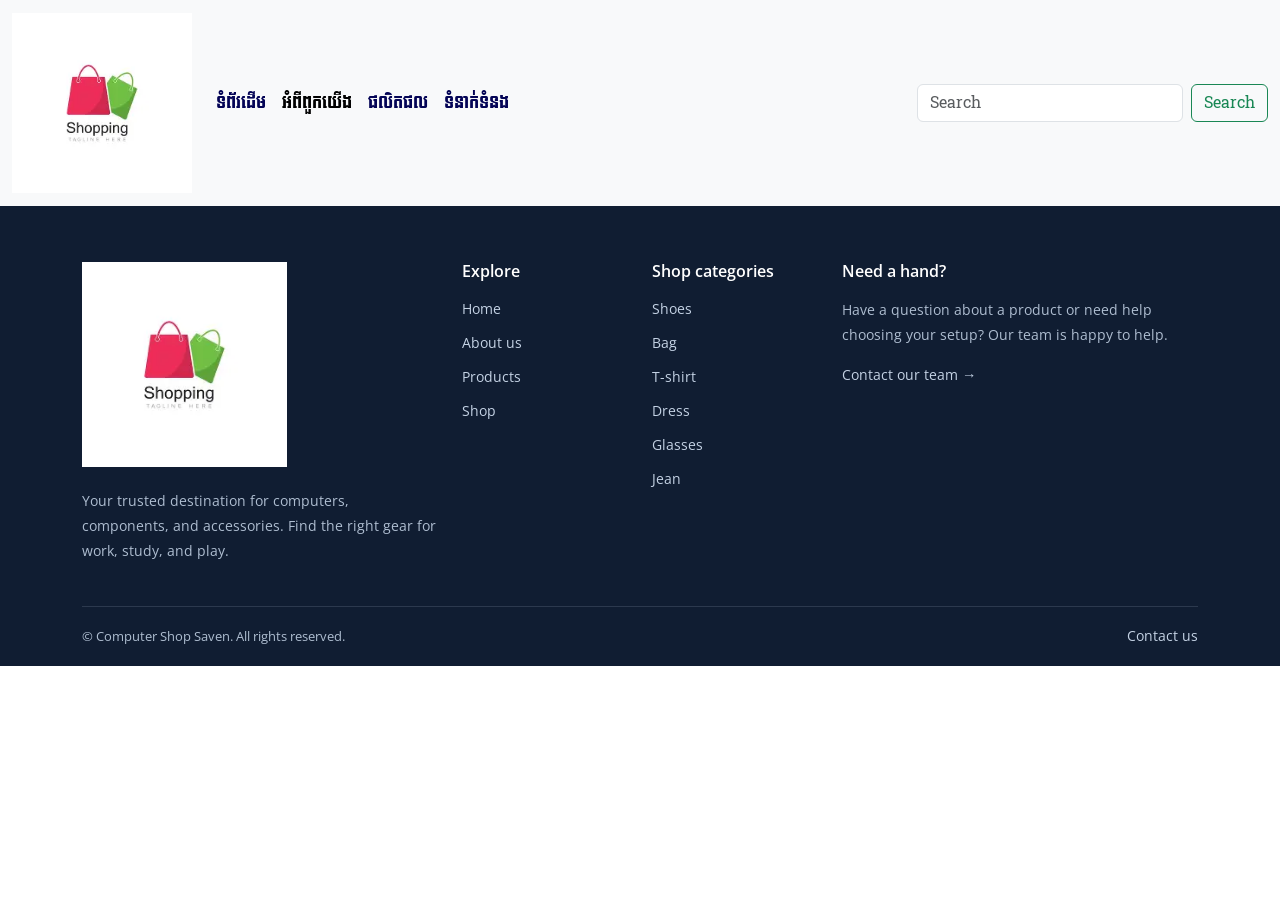
<file: about.html>
<!doctype html>
<html lang="en">
<head>
    <meta charset="utf-8">
    <meta name="viewport" content="width=device-width, initial-scale=1">
    <title>About Us | Computer Shop Saven</title>
    <link rel="stylesheet" href="assets/css/bootstrap.min.css">
    <link rel="stylesheet" href="assets/css/custom.css">
</head>
<body>
    <header>
        <nav class="navbar navbar-expand-lg bg-body-tertiary">
            <div class="container-fluid">
                <a class="navbar-brand" href="index.html">
                    <img src="assets/images/logos/logo.png" width="180" alt="Computer Shop Saven">
                </a>
                <button class="navbar-toggler" type="button" data-bs-toggle="collapse"
                    data-bs-target="#navbarSupportedContent" aria-controls="navbarSupportedContent"
                    aria-expanded="false" aria-label="Toggle navigation">
                    <span class="navbar-toggler-icon"></span>
                </button>
                <div class="collapse navbar-collapse" id="navbarSupportedContent">
                    <ul class="navbar-nav me-auto mb-2 mb-lg-0">
                        <li class="nav-item"><a class="nav-link" href="index.html">ទំព័រដើម</a></li>
                        <li class="nav-item"><a class="nav-link active" href="about.html" aria-current="page">អំពីពួកយើង</a></li>
                        <li class="nav-item"><a class="nav-link" href="product.html">ផលិតផល</a></li>
                        <li class="nav-item"><a class="nav-link" href="contact.html">ទំនាក់ទំនង</a></li>
                    </ul>
                    <form class="d-flex" role="search">
                        <input class="form-control me-2" type="search" placeholder="Search" aria-label="Search">
                        <button class="btn btn-outline-success" type="submit">Search</button>
                    </form>
                </div>
            </div>
        </nav>
    </header>

    <main></main>

    <footer class="site-footer">
        <div class="container">
            <div class="row gy-4">
                <div class="col-lg-4 col-md-6">
                    <a class="site-footer-brand" href="index.html" aria-label="Computer Shop Saven home">
                        <img src="assets/images/logos/logo.png" alt="Computer Shop Saven">
                    </a>
                    <p>Your trusted destination for computers, components, and accessories. Find the right gear for work, study, and play.</p>
                </div>
                <div class="col-6 col-lg-2 col-md-3">
                    <h2>Explore</h2>
                    <ul class="site-footer-links">
                        <li><a href="index.html">Home</a></li>
                        <li><a href="about.html">About us</a></li>
                        <li><a href="product.html">Products</a></li>
                        <li><a href="shoping.html">Shop</a></li>
                    </ul>
                </div>
                <div class="col-6 col-lg-2 col-md-3">
                    <h2>Shop categories</h2>
                    <ul class="site-footer-links">
                        <li><a href="shoping.html#shoes-tab">Shoes</a></li>
                        <li><a href="shoping.html#bag-tab">Bag</a></li>
                        <li><a href="shoping.html#tshirt-tab">T-shirt</a></li>
                        <li><a href="shoping.html#dress-tab">Dress</a></li>
                        <li><a href="shoping.html#glasses-tab">Glasses</a></li>
                        <li><a href="shoping.html#jean-tab">Jean</a></li>
                    </ul>
                </div>
                <div class="col-lg-4 col-md-6">
                    <h2>Need a hand?</h2>
                    <p>Have a question about a product or need help choosing your setup? Our team is happy to help.</p>
                    <a class="d-inline-block mt-3" href="contact.html">Contact our team <span aria-hidden="true">→</span></a>
                </div>
            </div>
            <div class="site-footer-bottom d-flex flex-column flex-sm-row justify-content-between gap-2">
                <p>© Computer Shop Saven. All rights reserved.</p>
                <a href="contact.html">Contact us</a>
            </div>
        </div>
    </footer>

    <script src="assets/js/bootstrap.bundle.min.js"></script>
</body>
</html>
</file>
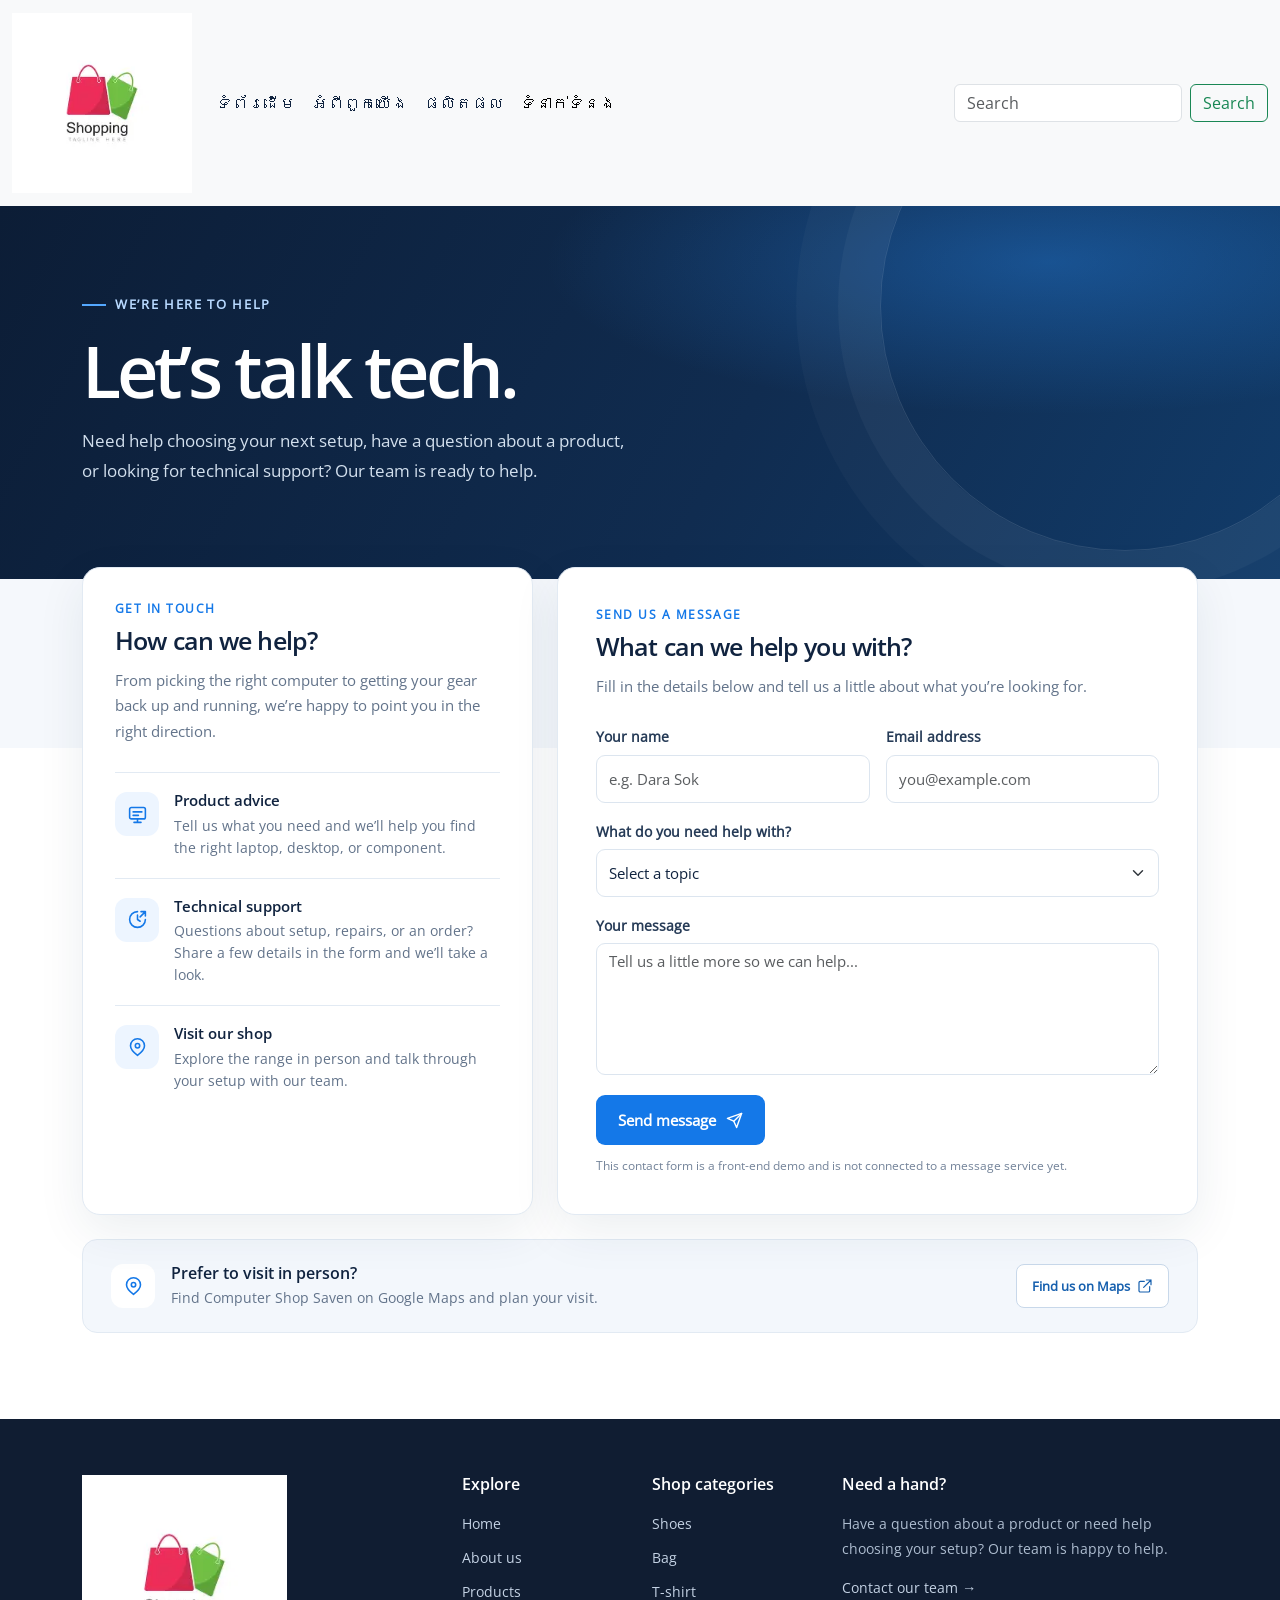
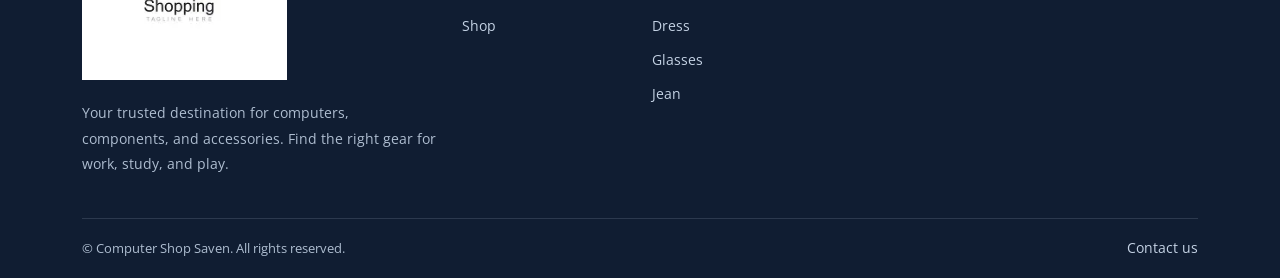
<file: contact.html>
<!doctype html>
<html lang="en">
<head>
    <meta charset="utf-8">
    <meta name="viewport" content="width=device-width, initial-scale=1">
    <meta name="description" content="Contact Computer Shop Saven for computer sales, product advice and technical support.">
    <title>Contact Us | Computer Shop Saven</title>
    <link rel="stylesheet" href="assets/css/bootstrap.min.css">
    <link rel="stylesheet" href="assets/css/custom.css">
    <style>
        :root {
            --contact-ink: #10233f;
            --contact-muted: #62738a;
            --contact-blue: #1478e8;
            --contact-pale: #f3f7fc;
            --contact-line: #e2eaf3;
        }

        body {
            color: var(--contact-ink);
            background: #fff;
            font-family: "OpenSanRegular", "Open Sans", sans-serif;
        }

        .contact-page h1,
        .contact-page h2,
        .contact-page h3,
        .contact-page h4,
        .contact-page .nav-link {
            color: var(--contact-ink);
            font-family: "OpenSanBold", "Open Sans", sans-serif;
        }

        .contact-page .nav-link:hover,
        .contact-page h1:hover,
        .contact-page h2:hover,
        .contact-page h3:hover,
        .contact-page h4:hover {
            color: var(--contact-blue);
            scale: 1;
        }

        .contact-hero {
            position: relative;
            overflow: hidden;
            padding: 82px 0 92px;
            color: #fff;
            background:
                radial-gradient(ellipse at 82% 15%, rgba(41, 146, 255, .34), transparent 34%),
                linear-gradient(118deg, #0c1d36 0%, #102c50 58%, #113b69 100%);
        }

        .contact-hero::after {
            position: absolute;
            top: -145px;
            right: -90px;
            width: 490px;
            height: 490px;
            border: 1px solid rgba(255, 255, 255, .12);
            border-radius: 50%;
            box-shadow: 0 0 0 42px rgba(255, 255, 255, .035), 0 0 0 84px rgba(255, 255, 255, .025);
            content: "";
            pointer-events: none;
        }

        .contact-hero .container {
            position: relative;
            z-index: 1;
        }

        .contact-hero .eyebrow {
            display: inline-flex;
            align-items: center;
            gap: 9px;
            margin-bottom: 18px;
            color: #b8d9ff;
            font-size: .8rem;
            font-weight: 700;
            letter-spacing: .13em;
            text-transform: uppercase;
        }

        .contact-hero .eyebrow::before {
            width: 24px;
            height: 2px;
            background: #54a8ff;
            content: "";
        }

        .contact-hero h1 {
            max-width: 700px;
            margin: 0 0 18px;
            color: #fff;
            font-size: clamp(2.55rem, 6vw, 4.5rem);
            font-weight: 800;
            letter-spacing: -.055em;
            line-height: 1.05;
        }

        .contact-hero p {
            max-width: 560px;
            margin: 0;
            color: #d2dfed;
            font-size: 1.05rem;
            line-height: 1.8;
        }

        .contact-main {
            padding: 0 0 86px;
            background: linear-gradient(#f5f8fc 0, #f5f8fc 205px, #fff 205px, #fff 100%);
        }

        .contact-layout {
            position: relative;
            z-index: 2;
            margin-top: -36px;
        }

        .contact-panel,
        .message-panel {
            height: 100%;
            border: 1px solid var(--contact-line);
            border-radius: 18px;
            background: #fff;
            box-shadow: 0 16px 48px rgba(19, 48, 82, .08);
        }

        .contact-panel {
            padding: 32px;
        }

        .message-panel {
            padding: 38px;
        }

        .section-kicker {
            margin-bottom: 8px;
            color: var(--contact-blue);
            font-size: .76rem;
            font-weight: 700;
            letter-spacing: .12em;
            text-transform: uppercase;
        }

        .contact-panel h2,
        .message-panel h2 {
            margin: 0 0 12px;
            font-size: 1.55rem;
            font-weight: 750;
            letter-spacing: -.035em;
        }

        .panel-intro {
            margin-bottom: 28px;
            color: var(--contact-muted);
            font-size: .94rem;
            line-height: 1.7;
        }

        .contact-option {
            display: flex;
            gap: 15px;
            padding: 19px 0;
            border-top: 1px solid var(--contact-line);
        }

        .contact-option-icon {
            display: grid;
            flex: 0 0 44px;
            width: 44px;
            height: 44px;
            place-items: center;
            border-radius: 12px;
            color: var(--contact-blue);
            background: #edf5ff;
        }

        .contact-option-icon svg {
            width: 21px;
            height: 21px;
        }

        .contact-option h3 {
            margin: 0 0 4px;
            font-size: .96rem;
            font-weight: 700;
        }

        .contact-option p {
            margin: 0;
            color: var(--contact-muted);
            font-size: .86rem;
            line-height: 1.6;
        }

        .contact-option a {
            display: inline-flex;
            align-items: center;
            gap: 5px;
            margin-top: 7px;
            color: var(--contact-blue);
            font-size: .86rem;
            font-weight: 700;
            text-decoration: none;
        }

        .contact-option a:hover {
            color: #075bb7;
            text-decoration: underline;
        }

        .message-panel .panel-intro {
            margin-bottom: 25px;
        }

        .contact-form label {
            margin-bottom: 7px;
            color: #263b57;
            font-size: .85rem;
            font-weight: 700;
        }

        .contact-form .form-control,
        .contact-form .form-select {
            min-height: 48px;
            border-color: #dce5ef;
            border-radius: 9px;
            color: var(--contact-ink);
            font-family: inherit;
            font-size: .92rem;
            box-shadow: none;
        }

        .contact-form textarea.form-control {
            min-height: 132px;
            resize: vertical;
        }

        .contact-form .form-control:focus,
        .contact-form .form-select:focus {
            border-color: #6eaff5;
            box-shadow: 0 0 0 3px rgba(20, 120, 232, .12);
        }

        .contact-submit {
            display: inline-flex;
            align-items: center;
            justify-content: center;
            gap: 10px;
            min-height: 50px;
            padding: 0 22px;
            border: 0;
            border-radius: 9px;
            color: #fff;
            background: var(--contact-blue);
            font-family: inherit;
            font-size: .92rem;
            font-weight: 700;
            transition: background .2s ease, transform .2s ease;
        }

        .contact-submit:hover {
            transform: translateY(-1px);
            background: #0867cf;
        }

        .contact-submit svg {
            width: 17px;
            height: 17px;
        }

        .form-note {
            margin: 12px 0 0;
            color: #74849a;
            font-size: .76rem;
            line-height: 1.55;
        }

        .form-feedback {
            margin-top: 16px;
            padding: 12px 14px;
            border-radius: 8px;
            color: #24496f;
            background: #eef6ff;
            font-size: .86rem;
        }

        .map-banner {
            display: flex;
            align-items: center;
            justify-content: space-between;
            gap: 20px;
            margin-top: 24px;
            padding: 24px 28px;
            border: 1px solid var(--contact-line);
            border-radius: 15px;
            background: var(--contact-pale);
        }

        .map-banner-copy {
            display: flex;
            align-items: center;
            gap: 16px;
        }

        .map-banner .contact-option-icon {
            background: #fff;
        }

        .map-banner h2 {
            margin: 0 0 4px;
            font-size: 1rem;
            font-weight: 700;
        }

        .map-banner p {
            margin: 0;
            color: var(--contact-muted);
            font-size: .86rem;
        }

        .map-link {
            display: inline-flex;
            flex: 0 0 auto;
            align-items: center;
            gap: 7px;
            padding: 11px 15px;
            border: 1px solid #c8d8ea;
            border-radius: 8px;
            color: #155fae;
            background: #fff;
            font-size: .84rem;
            font-weight: 700;
            text-decoration: none;
            transition: border-color .2s ease, background .2s ease;
        }

        .map-link:hover {
            border-color: #91b9e4;
            background: #fafdff;
        }

        .map-link svg {
            width: 16px;
            height: 16px;
        }

        .contact-page .site-footer h2,
        .contact-page .site-footer h3 {
            color: #fff;
        }

        .contact-page .site-footer p {
            color: #aebdd0;
        }

        .contact-page .site-footer a {
            color: #c4d2e4;
        }

        .contact-page .site-footer a:hover {
            color: #69b5ff;
        }

        @media (max-width: 767.98px) {
            .contact-hero {
                padding: 65px 0 75px;
            }

            .contact-panel,
            .message-panel {
                padding: 26px;
            }

            .contact-layout {
                row-gap: 18px;
            }

            .map-banner {
                align-items: flex-start;
                flex-direction: column;
                padding: 22px;
            }

            .map-link {
                margin-left: 60px;
            }
        }

        @media (prefers-reduced-motion: reduce) {
            *,
            *::before,
            *::after {
                scroll-behavior: auto !important;
                transition-duration: .01ms !important;
            }
        }
    </style>
</head>
<body>
    <div class="contact-page">
        <header>
            <nav class="navbar navbar-expand-lg bg-body-tertiary">
                <div class="container-fluid">
                    <a class="navbar-brand" href="index.html">
                        <img src="assets/images/logos/logo.png" width="180">
                    </a>
                    <button class="navbar-toggler" type="button" data-bs-toggle="collapse"
                        data-bs-target="#navbarSupportedContent" aria-controls="navbarSupportedContent"
                        aria-expanded="false" aria-label="Toggle navigation">
                        <span class="navbar-toggler-icon"></span>
                    </button>
                    <div class="collapse navbar-collapse" id="navbarSupportedContent">
                        <ul class="navbar-nav me-auto mb-2 mb-lg-0">
                            <li class="nav-item">
                                <a class="nav-link" aria-current="page" href="index.html">ទំព័រដើម</a>
                            </li>
                            <li class="nav-item">
                                <a class="nav-link" href="about.html">អំពីពួកយើង</a>
                            </li>
                            <li class="nav-item">
                                <a class="nav-link" href="product.html">ផលិតផល</a>
                            </li>
                            <li class="nav-item">
                                <a class="nav-link active" href="contact.html" aria-current="page">ទំនាក់ទំនង</a>
                            </li>
                        </ul>
                        <form class="d-flex" role="search">
                            <input class="form-control me-2" type="search" placeholder="Search" aria-label="Search">
                            <button class="btn btn-outline-success" type="submit">Search</button>
                        </form>
                    </div>
                </div>
            </nav>
        </header>

        <main>
            <section class="contact-hero" aria-labelledby="contact-heading">
                <div class="container">
                    <div class="eyebrow">We’re here to help</div>
                    <h1 id="contact-heading">Let’s talk tech.</h1>
                    <p>Need help choosing your next setup, have a question about a product, or looking for technical support? Our team is ready to help.</p>
                </div>
            </section>

            <section class="contact-main" aria-label="Contact Computer Shop Saven">
                <div class="container">
                    <div class="row g-4 contact-layout">
                        <div class="col-lg-5">
                            <aside class="contact-panel" aria-labelledby="contact-options-heading">
                                <div class="section-kicker">Get in touch</div>
                                <h2 id="contact-options-heading">How can we help?</h2>
                                <p class="panel-intro">From picking the right computer to getting your gear back up and running, we’re happy to point you in the right direction.</p>

                                <div class="contact-option">
                                    <span class="contact-option-icon" aria-hidden="true">
                                        <svg viewBox="0 0 24 24" fill="none" stroke="currentColor" stroke-width="1.8" stroke-linecap="round" stroke-linejoin="round"><rect x="3" y="4" width="18" height="13" rx="2"/><path d="M8 21h8M12 17v4M7 9h10M7 13h6"/></svg>
                                    </span>
                                    <div>
                                        <h3>Product advice</h3>
                                        <p>Tell us what you need and we’ll help you find the right laptop, desktop, or component.</p>
                                    </div>
                                </div>

                                <div class="contact-option">
                                    <span class="contact-option-icon" aria-hidden="true">
                                        <svg viewBox="0 0 24 24" fill="none" stroke="currentColor" stroke-width="1.8" stroke-linecap="round" stroke-linejoin="round"><path d="M12 3a9 9 0 1 0 9 9"/><path d="M12 7v5l3 2M16 3h5v5M21 3l-6 6"/></svg>
                                    </span>
                                    <div>
                                        <h3>Technical support</h3>
                                        <p>Questions about setup, repairs, or an order? Share a few details in the form and we’ll take a look.</p>
                                    </div>
                                </div>

                                <div class="contact-option">
                                    <span class="contact-option-icon" aria-hidden="true">
                                        <svg viewBox="0 0 24 24" fill="none" stroke="currentColor" stroke-width="1.8" stroke-linecap="round" stroke-linejoin="round"><path d="M20 10c0 5-8 11-8 11S4 15 4 10a8 8 0 1 1 16 0Z"/><circle cx="12" cy="10" r="2.5"/></svg>
                                    </span>
                                    <div>
                                        <h3>Visit our shop</h3>
                                        <p>Explore the range in person and talk through your setup with our team.</p>
                                    </div>
                                </div>
                            </aside>
                        </div>

                        <div class="col-lg-7">
                            <section class="message-panel" aria-labelledby="message-heading">
                                <div class="section-kicker">Send us a message</div>
                                <h2 id="message-heading">What can we help you with?</h2>
                                <p class="panel-intro">Fill in the details below and tell us a little about what you’re looking for.</p>

                                <form class="contact-form" id="contactForm">
                                    <div class="row g-3">
                                        <div class="col-sm-6">
                                            <label for="fullName" class="form-label">Your name</label>
                                            <input type="text" class="form-control" id="fullName" name="name" autocomplete="name" placeholder="e.g. Dara Sok" required>
                                        </div>
                                        <div class="col-sm-6">
                                            <label for="email" class="form-label">Email address</label>
                                            <input type="email" class="form-control" id="email" name="email" autocomplete="email" placeholder="you@example.com" required>
                                        </div>
                                        <div class="col-12">
                                            <label for="topic" class="form-label">What do you need help with?</label>
                                            <select class="form-select" id="topic" name="topic" required>
                                                <option value="" selected disabled>Select a topic</option>
                                                <option>Product recommendation</option>
                                                <option>Product or order question</option>
                                                <option>Technical support or repair</option>
                                                <option>Something else</option>
                                            </select>
                                        </div>
                                        <div class="col-12">
                                            <label for="message" class="form-label">Your message</label>
                                            <textarea class="form-control" id="message" name="message" placeholder="Tell us a little more so we can help..." required></textarea>
                                        </div>
                                        <div class="col-12 pt-1">
                                            <button class="contact-submit" type="submit">
                                                Send message
                                                <svg viewBox="0 0 24 24" fill="none" stroke="currentColor" stroke-width="2" stroke-linecap="round" stroke-linejoin="round" aria-hidden="true"><path d="M22 2 11 13"/><path d="m22 2-7 20-4-9-9-4Z"/></svg>
                                            </button>
                                            <p class="form-note">This contact form is a front-end demo and is not connected to a message service yet.</p>
                                        </div>
                                    </div>
                                    <div class="form-feedback" id="formFeedback" role="status" aria-live="polite" hidden></div>
                                </form>
                            </section>
                        </div>
                    </div>

                    <div class="map-banner">
                        <div class="map-banner-copy">
                            <span class="contact-option-icon" aria-hidden="true">
                                <svg viewBox="0 0 24 24" fill="none" stroke="currentColor" stroke-width="1.8" stroke-linecap="round" stroke-linejoin="round"><path d="M20 10c0 5-8 11-8 11S4 15 4 10a8 8 0 1 1 16 0Z"/><circle cx="12" cy="10" r="2.5"/></svg>
                            </span>
                            <div>
                                <h2>Prefer to visit in person?</h2>
                                <p>Find Computer Shop Saven on Google Maps and plan your visit.</p>
                            </div>
                        </div>
                        <a class="map-link" href="https://www.google.com/maps/search/?api=1&amp;query=Computer+Shop+Saven" target="_blank" rel="noopener noreferrer">
                            Find us on Maps
                            <svg viewBox="0 0 24 24" fill="none" stroke="currentColor" stroke-width="1.8" stroke-linecap="round" stroke-linejoin="round" aria-hidden="true"><path d="M14 3h7v7M10 14 21 3"/><path d="M19 13v6a2 2 0 0 1-2 2H5a2 2 0 0 1-2-2V7a2 2 0 0 1 2-2h6"/></svg>
                        </a>
                    </div>
                </div>
            </section>
        </main>

        <footer class="site-footer">
            <div class="container">
                <div class="row gy-4">
                    <div class="col-lg-4 col-md-6">
                        <a class="site-footer-brand" href="index.html" aria-label="Computer Shop Saven home">
                            <img src="assets/images/logos/logo.png" alt="Computer Shop Saven">
                        </a>
                        <p>Your trusted destination for computers, components, and accessories. Find the right gear for work, study, and play.</p>
                    </div>
                    <div class="col-6 col-lg-2 col-md-3">
                        <h2>Explore</h2>
                        <ul class="site-footer-links">
                            <li><a href="index.html">Home</a></li>
                            <li><a href="about.html">About us</a></li>
                            <li><a href="product.html">Products</a></li>
                            <li><a href="shoping.html">Shop</a></li>
                        </ul>
                    </div>
                    <div class="col-6 col-lg-2 col-md-3">
                        <h2>Shop categories</h2>
                        <ul class="site-footer-links">
                            <li><a href="shoping.html#shoes-tab">Shoes</a></li>
                            <li><a href="shoping.html#bag-tab">Bag</a></li>
                            <li><a href="shoping.html#tshirt-tab">T-shirt</a></li>
                            <li><a href="shoping.html#dress-tab">Dress</a></li>
                            <li><a href="shoping.html#glasses-tab">Glasses</a></li>
                            <li><a href="shoping.html#jean-tab">Jean</a></li>
                        </ul>
                    </div>
                    <div class="col-lg-4 col-md-6">
                        <h2>Need a hand?</h2>
                        <p>Have a question about a product or need help choosing your setup? Our team is happy to help.</p>
                        <a class="d-inline-block mt-3" href="contact.html">Contact our team <span aria-hidden="true">→</span></a>
                    </div>
                </div>
                <div class="site-footer-bottom d-flex flex-column flex-sm-row justify-content-between gap-2">
                    <p>© Computer Shop Saven. All rights reserved.</p>
                    <a href="contact.html">Contact us</a>
                </div>
            </div>
        </footer>
    </div>

    <script src="assets/js/bootstrap.bundle.min.js"></script>
    <script>
        document.getElementById("contactForm").addEventListener("submit", function (event) {
            event.preventDefault();
            const feedback = document.getElementById("formFeedback");
            feedback.textContent = "Thanks for reaching out. This demo form is not connected to a message service, so your message has not been sent.";
            feedback.hidden = false;
        });
    </script>
</body>
</html>
</file>
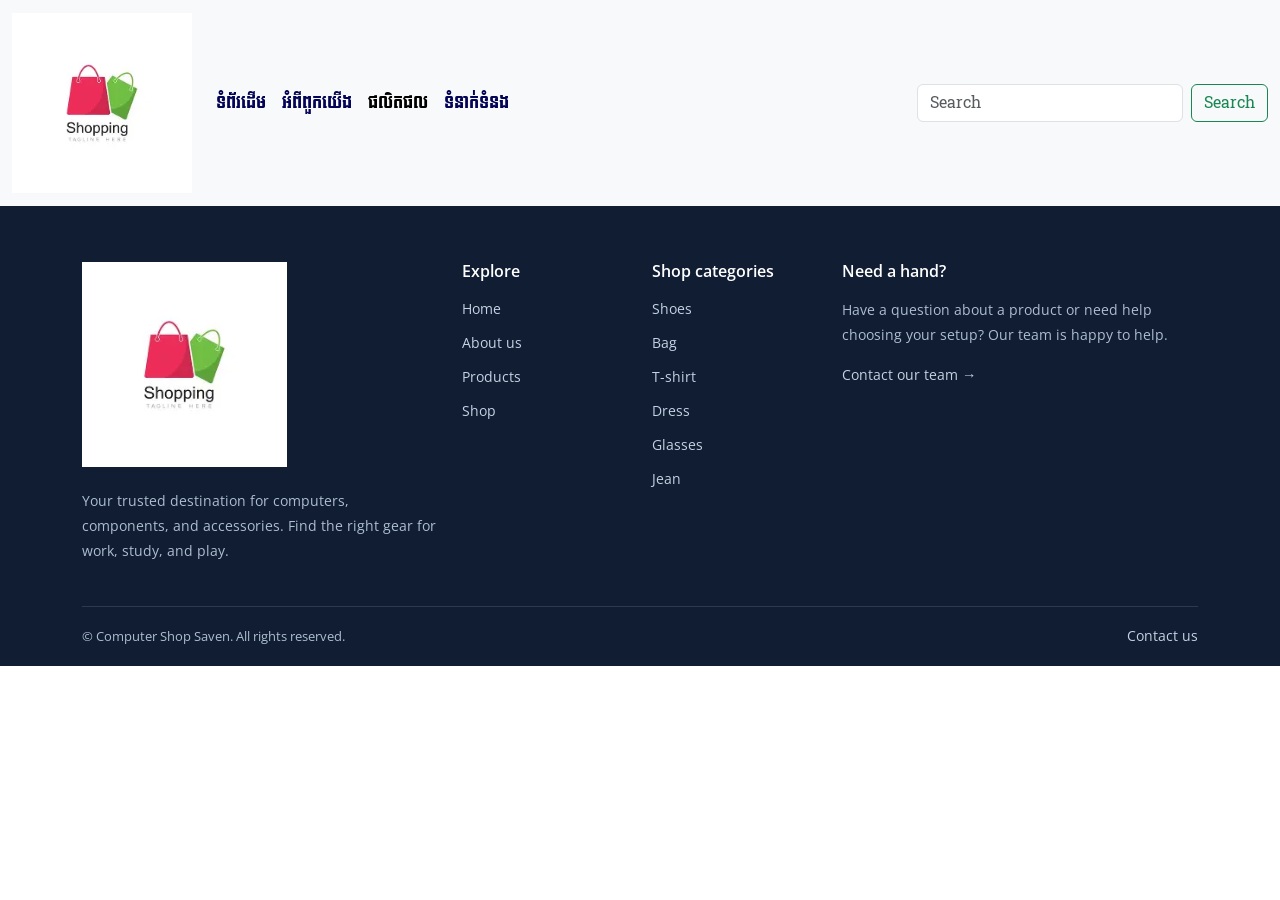
<file: product.html>
<!doctype html>
<html lang="en">
<head>
    <meta charset="utf-8">
    <meta name="viewport" content="width=device-width, initial-scale=1">
    <title>Products | Computer Shop Saven</title>
    <link rel="stylesheet" href="assets/css/bootstrap.min.css">
    <link rel="stylesheet" href="assets/css/custom.css">
</head>
<body>
    <header>
        <nav class="navbar navbar-expand-lg bg-body-tertiary">
            <div class="container-fluid">
                <a class="navbar-brand" href="index.html">
                    <img src="assets/images/logos/logo.png" width="180" alt="Computer Shop Saven">
                </a>
                <button class="navbar-toggler" type="button" data-bs-toggle="collapse"
                    data-bs-target="#navbarSupportedContent" aria-controls="navbarSupportedContent"
                    aria-expanded="false" aria-label="Toggle navigation">
                    <span class="navbar-toggler-icon"></span>
                </button>
                <div class="collapse navbar-collapse" id="navbarSupportedContent">
                    <ul class="navbar-nav me-auto mb-2 mb-lg-0">
                        <li class="nav-item"><a class="nav-link" href="index.html">ទំព័រដើម</a></li>
                        <li class="nav-item"><a class="nav-link" href="about.html">អំពីពួកយើង</a></li>
                        <li class="nav-item"><a class="nav-link active" href="product.html" aria-current="page">ផលិតផល</a></li>
                        <li class="nav-item"><a class="nav-link" href="contact.html">ទំនាក់ទំនង</a></li>
                    </ul>
                    <form class="d-flex" role="search">
                        <input class="form-control me-2" type="search" placeholder="Search" aria-label="Search">
                        <button class="btn btn-outline-success" type="submit">Search</button>
                    </form>
                </div>
            </div>
        </nav>
    </header>

    <main></main>

    <footer class="site-footer">
        <div class="container">
            <div class="row gy-4">
                <div class="col-lg-4 col-md-6">
                    <a class="site-footer-brand" href="index.html" aria-label="Computer Shop Saven home">
                        <img src="assets/images/logos/logo.png" alt="Computer Shop Saven">
                    </a>
                    <p>Your trusted destination for computers, components, and accessories. Find the right gear for work, study, and play.</p>
                </div>
                <div class="col-6 col-lg-2 col-md-3">
                    <h2>Explore</h2>
                    <ul class="site-footer-links">
                        <li><a href="index.html">Home</a></li>
                        <li><a href="about.html">About us</a></li>
                        <li><a href="product.html">Products</a></li>
                        <li><a href="shoping.html">Shop</a></li>
                    </ul>
                </div>
                <div class="col-6 col-lg-2 col-md-3">
                    <h2>Shop categories</h2>
                    <ul class="site-footer-links">
                        <li><a href="shoping.html#shoes-tab">Shoes</a></li>
                        <li><a href="shoping.html#bag-tab">Bag</a></li>
                        <li><a href="shoping.html#tshirt-tab">T-shirt</a></li>
                        <li><a href="shoping.html#dress-tab">Dress</a></li>
                        <li><a href="shoping.html#glasses-tab">Glasses</a></li>
                        <li><a href="shoping.html#jean-tab">Jean</a></li>
                    </ul>
                </div>
                <div class="col-lg-4 col-md-6">
                    <h2>Need a hand?</h2>
                    <p>Have a question about a product or need help choosing your setup? Our team is happy to help.</p>
                    <a class="d-inline-block mt-3" href="contact.html">Contact our team <span aria-hidden="true">→</span></a>
                </div>
            </div>
            <div class="site-footer-bottom d-flex flex-column flex-sm-row justify-content-between gap-2">
                <p>© Computer Shop Saven. All rights reserved.</p>
                <a href="contact.html">Contact us</a>
            </div>
        </div>
    </footer>

    <script src="assets/js/bootstrap.bundle.min.js"></script>
</body>
</html>
</file>
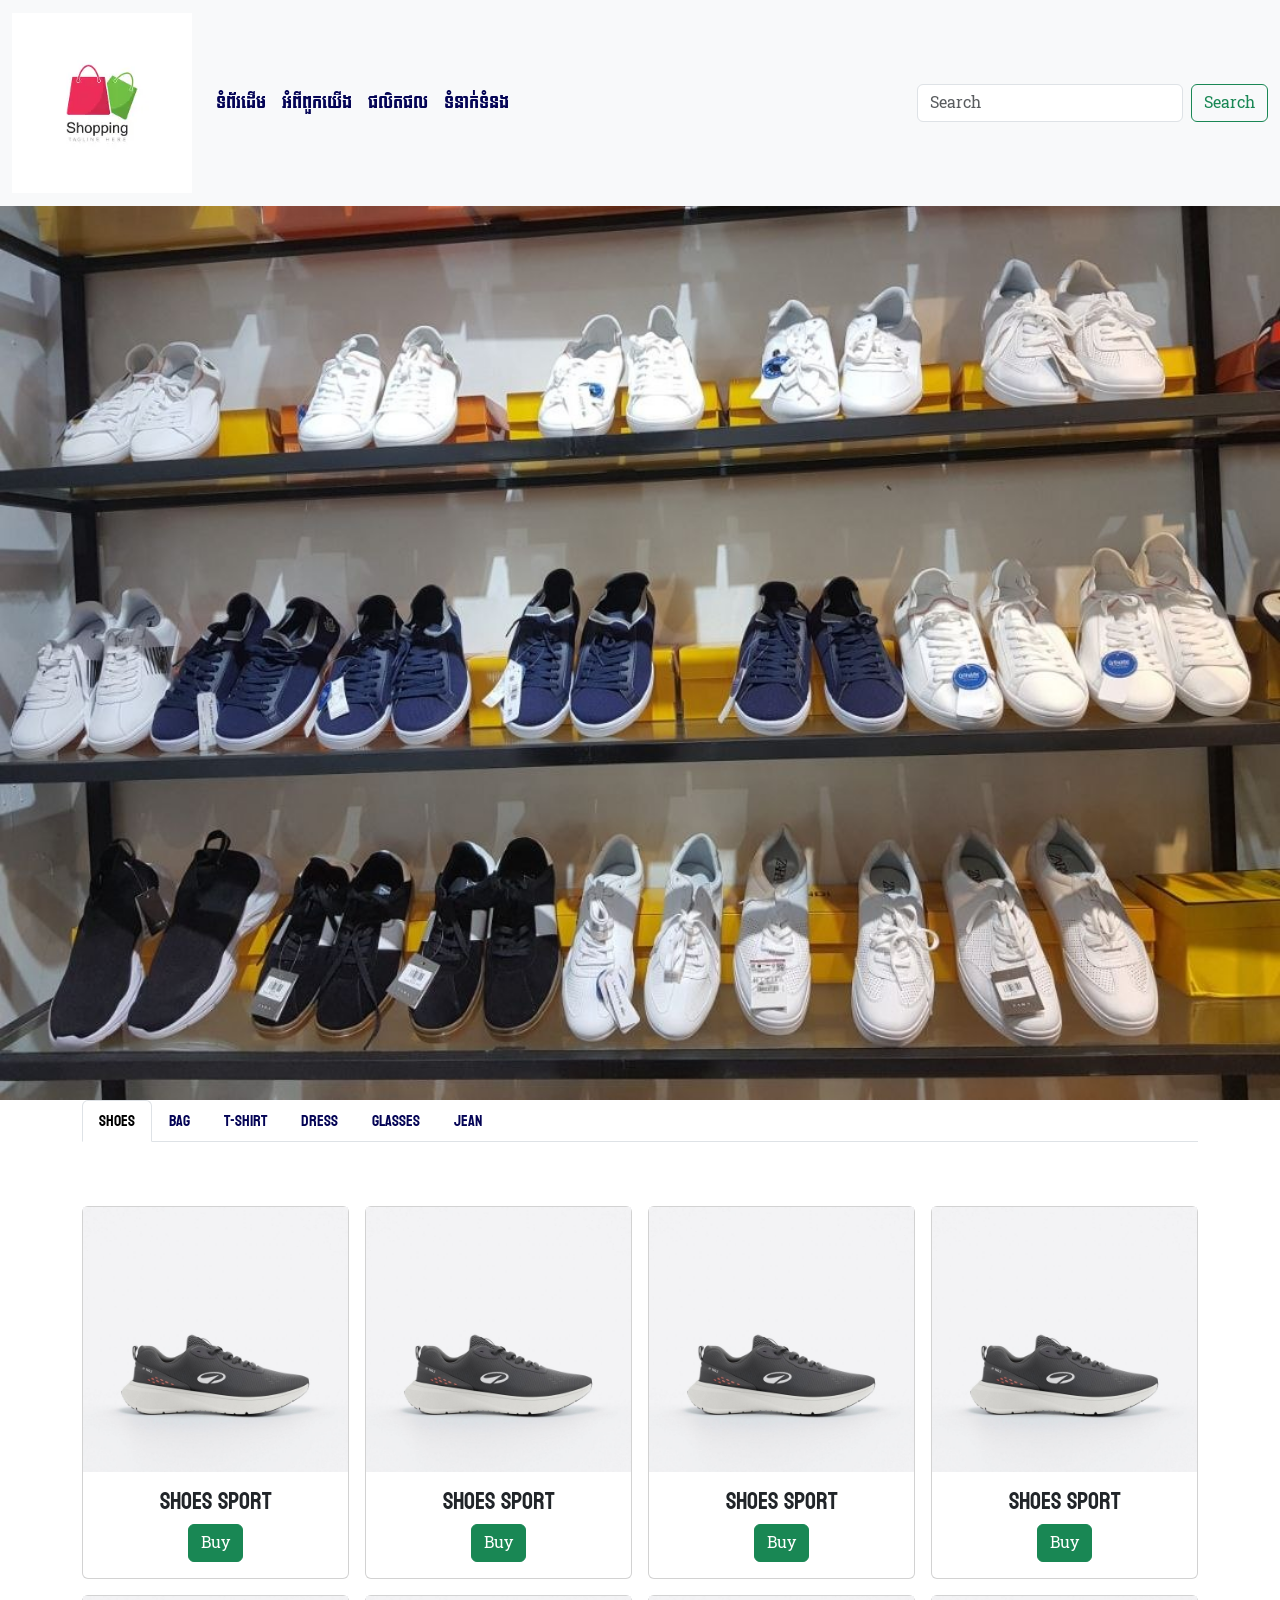
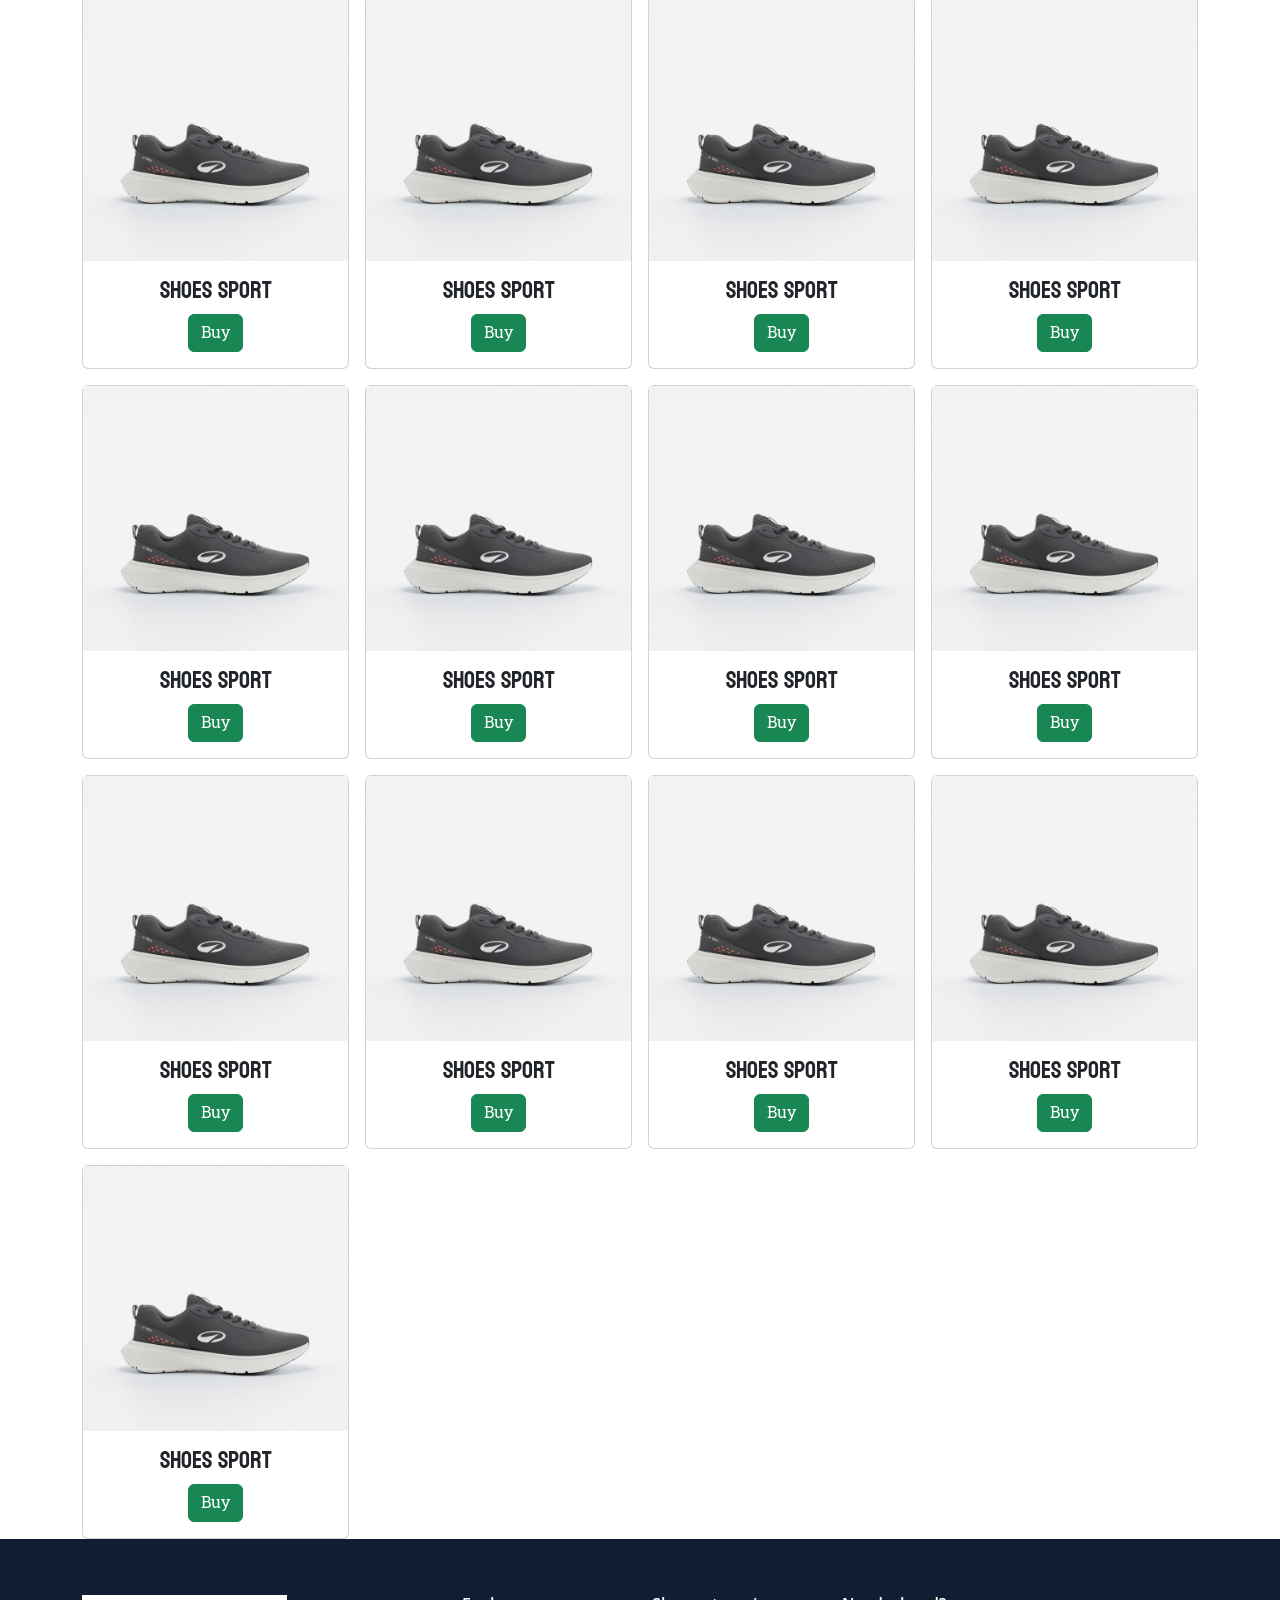
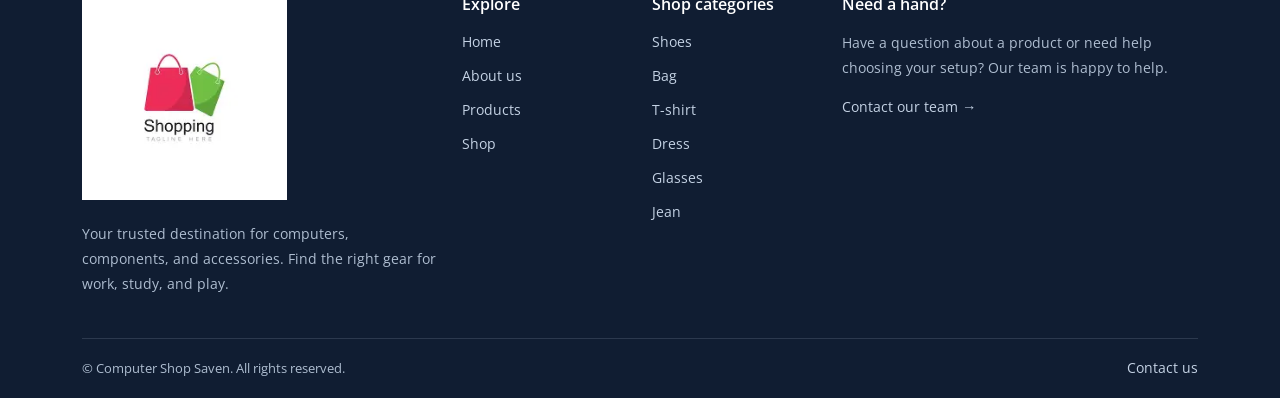
<file: shoping.html>
<!DOCTYPE html>
<html lang="en">

<head>
    <meta charset="UTF-8">
    <meta name="viewport" content="width=device-width, initial-scale=1.0">
    <title>Document</title>
    <link rel="stylesheet" href="assets/css/bootstrap.css">
    <link rel="stylesheet" href="assets/css/bootstrap-grid.css">
    <link rel="stylesheet" href="assets/css/custom.css">
</head>

<body>
    <!-- start header -->
    <header>
        <nav class="navbar navbar-expand-lg bg-body-tertiary">
            <div class="container-fluid">
                <a class="navbar-brand" href="index.html">
                    <img src="assets/images/logos/logo.png" width="180">
                </a>
                <button class="navbar-toggler" type="button" data-bs-toggle="collapse"
                    data-bs-target="#navbarSupportedContent" aria-controls="navbarSupportedContent"
                    aria-expanded="false" aria-label="Toggle navigation">
                    <span class="navbar-toggler-icon"></span>
                </button>
                <div class="collapse navbar-collapse" id="navbarSupportedContent">
                    <ul class="navbar-nav me-auto mb-2 mb-lg-0">
                        <li class="nav-item">
                            <a class="nav-link" aria-current="page" href="index.html">ទំព័រដើម</a>
                        </li>
                        <li class="nav-item">
                            <a class="nav-link" href="about.html">អំពីពួកយើង</a>
                        </li>
                        <li class="nav-item">
                            <a class="nav-link" href="product.html">ផលិតផល</a>
                        </li>
                        <li class="nav-item">
                            <a class="nav-link" href="contact.html">ទំនាក់ទំនង</a>
                        </li>
                    </ul>
                    <form class="d-flex" role="search">
                        <input class="form-control me-2" type="search" placeholder="Search" aria-label="Search" />
                        <button class="btn btn-outline-success" type="submit">Search</button>
                    </form>
                </div>
            </div>
        </nav>
    </header>
    <img src="assets/images/banners/c1.png" width="100%">
    <!-- end header -->
    <div class="container">
        <div class="row">
            <div class="col-12">

                <ul class="nav nav-tabs" id="myTab" role="tablist">
                    <li class="nav-item" role="presentation">
                        <button class="nav-link active" id="shoes-tab" data-bs-toggle="tab"
                            data-bs-target="#shoes-tab-pane" type="button" role="tab" aria-controls="shoes-tab-pane"
                            aria-selected="true">Shoes</button>
                    </li>

                    <li class="nav-item" role="presentation">
                        <button class="nav-link" id="bag-tab" data-bs-toggle="tab"
                            data-bs-target="#bag-tab-pane" type="button" role="tab"
                            aria-controls="bag-tab-pane" aria-selected="false">Bag</button>
                    </li>
                    <li class="nav-item" role="presentation">
                        <button class="nav-link" id="t-shirt-tab" data-bs-toggle="tab"
                            data-bs-target="#t-shirt-tab-pane" type="button" role="tab" aria-controls="t-shirt-tab-pane"
                            aria-selected="false">T-shirt</button>
                    </li>
                    <li class="nav-item" role="presentation">
                        <button class="nav-link" id="dress-tab" data-bs-toggle="tab"
                            data-bs-target="#dress-tab-pane" type="button" role="tab" aria-controls="dress-tab-pane"
                            aria-selected="false">Dress</button>
                    </li>
                    <li class="nav-item" role="presentation">
                        <button class="nav-link" id="glasses-tab" data-bs-toggle="tab"
                            data-bs-target="#glasses-tab-pane" type="button" role="tab"
                            aria-controls="grasses-tab-pane" aria-selected="false">Glasses</button>
                    </li>
                    <li class="nav-item" role="presentation">
                        <button class="nav-link" id="jean" data-bs-toggle="tab" data-bs-target="#jean-tab-pane"
                            type="button" role="tab" aria-controls="jean-tab-pane" aria-selected="false">Jean</button>
                    </li>

                </ul>
                <div class="tab-content" id="myTabContent">
                    <div class="tab-pane fade show active" id="shoes-tab-pane" role="tabpanel"
                        aria-labelledby="shoes-tab" tabindex="0">

                        <div class="row mt-5 gx-3 gy-3">
                            <div class="col-12 col-sm-6 col-md-4 col-lg-3">
                                <div class="card">
                                    <img src="assets/images/products/shoes/s1.png" width="100%">
                                    <div class="card-body text-center">
                                        <h4 class="card-title">Shoes Sport</h4>
                                        <button class="btn btn-success">Buy</button>
                                    </div>
                                </div>
                            </div>
                            <div class="col-12 col-sm-6 col-md-4 col-lg-3">
                                <div class="card">
                                    <img src="assets/images/products/shoes/s1.png" width="100%">
                                    <div class="card-body text-center">
                                        <h4 class="card-title">Shoes Sport</h4>
                                        <button class="btn btn-success">Buy</button>
                                    </div>
                                </div>
                            </div>
                            <div class="col-12 col-sm-6 col-md-4 col-lg-3">
                                <div class="card">
                                    <img src="assets/images/products/shoes/s1.png" width="100%">
                                    <div class="card-body text-center">
                                        <h4 class="card-title">Shoes Sport</h4>
                                        <button class="btn btn-success">Buy</button>
                                    </div>
                                </div>
                            </div>
                            <div class="col-12 col-sm-6 col-md-4 col-lg-3">
                                <div class="card">
                                    <img src="assets/images/products/shoes/s1.png" width="100%">
                                    <div class="card-body text-center">
                                        <h4 class="card-title">Shoes Sport</h4>
                                        <button class="btn btn-success">Buy</button>
                                    </div>
                                </div>
                            </div>
                            <div class="col-12 col-sm-6 col-md-4 col-lg-3">
                                <div class="card">
                                    <img src="assets/images/products/shoes/s1.png" width="100%">
                                    <div class="card-body text-center">
                                        <h4 class="card-title">Shoes Sport</h4>
                                        <button class="btn btn-success">Buy</button>
                                    </div>
                                </div>
                            </div>
                            <div class="col-12 col-sm-6 col-md-4 col-lg-3">
                                <div class="card">
                                    <img src="assets/images/products/shoes/s1.png" width="100%">
                                    <div class="card-body text-center">
                                        <h4 class="card-title">Shoes Sport</h4>
                                        <button class="btn btn-success">Buy</button>
                                    </div>
                                </div>
                            </div>
                            <div class="col-12 col-sm-6 col-md-4 col-lg-3">
                                <div class="card">
                                    <img src="assets/images/products/shoes/s1.png" width="100%">
                                    <div class="card-body text-center">
                                        <h4 class="card-title">Shoes Sport</h4>
                                        <button class="btn btn-success">Buy</button>
                                    </div>
                                </div>
                            </div>
                            <div class="col-12 col-sm-6 col-md-4 col-lg-3">
                                <div class="card">
                                    <img src="assets/images/products/shoes/s1.png" width="100%">
                                    <div class="card-body text-center">
                                        <h4 class="card-title">Shoes Sport</h4>
                                        <button class="btn btn-success">Buy</button>
                                    </div>
                                </div>
                            </div>
                            <div class="col-12 col-sm-6 col-md-4 col-lg-3">
                                <div class="card">
                                    <img src="assets/images/products/shoes/s1.png" width="100%">
                                    <div class="card-body text-center">
                                        <h4 class="card-title">Shoes Sport</h4>
                                        <button class="btn btn-success">Buy</button>
                                    </div>
                                </div>
                            </div>
                            <div class="col-12 col-sm-6 col-md-4 col-lg-3">
                                <div class="card">
                                    <img src="assets/images/products/shoes/s1.png" width="100%">
                                    <div class="card-body text-center">
                                        <h4 class="card-title">Shoes Sport</h4>
                                        <button class="btn btn-success">Buy</button>
                                    </div>
                                </div>
                            </div>
                            <div class="col-12 col-sm-6 col-md-4 col-lg-3">
                                <div class="card">
                                    <img src="assets/images/products/shoes/s1.png" width="100%">
                                    <div class="card-body text-center">
                                        <h4 class="card-title">Shoes Sport</h4>
                                        <button class="btn btn-success">Buy</button>
                                    </div>
                                </div>
                            </div>
                            <div class="col-12 col-sm-6 col-md-4 col-lg-3">
                                <div class="card">
                                    <img src="assets/images/products/shoes/s1.png" width="100%">
                                    <div class="card-body text-center">
                                        <h4 class="card-title">Shoes Sport</h4>
                                        <button class="btn btn-success">Buy</button>
                                    </div>
                                </div>
                            </div>
                            <div class="col-12 col-sm-6 col-md-4 col-lg-3">
                                <div class="card">
                                    <img src="assets/images/products/shoes/s1.png" width="100%">
                                    <div class="card-body text-center">
                                        <h4 class="card-title">Shoes Sport</h4>
                                        <button class="btn btn-success">Buy</button>
                                    </div>
                                </div>
                            </div>
                            <div class="col-12 col-sm-6 col-md-4 col-lg-3">
                                <div class="card">
                                    <img src="assets/images/products/shoes/s1.png" width="100%">
                                    <div class="card-body text-center">
                                        <h4 class="card-title">Shoes Sport</h4>
                                        <button class="btn btn-success">Buy</button>
                                    </div>
                                </div>
                            </div>
                            <div class="col-12 col-sm-6 col-md-4 col-lg-3">
                                <div class="card">
                                    <img src="assets/images/products/shoes/s1.png" width="100%">
                                    <div class="card-body text-center">
                                        <h4 class="card-title">Shoes Sport</h4>
                                        <button class="btn btn-success">Buy</button>
                                    </div>
                                </div>
                            </div>
                            <div class="col-12 col-sm-6 col-md-4 col-lg-3">
                                <div class="card">
                                    <img src="assets/images/products/shoes/s1.png" width="100%">
                                    <div class="card-body text-center">
                                        <h4 class="card-title">Shoes Sport</h4>
                                        <button class="btn btn-success">Buy</button>
                                    </div>
                                </div>
                            </div>
                            <div class="col-12 col-sm-6 col-md-4 col-lg-3">
                                <div class="card">
                                    <img src="assets/images/products/shoes/s1.png" width="100%">
                                    <div class="card-body text-center">
                                        <h4 class="card-title">Shoes Sport</h4>
                                        <button class="btn btn-success">Buy</button>
                                    </div>
                                </div>
                            </div>
                        </div>
                    </div>


                    <div class="tab-pane fade" id="bag-tab-pane" role="tabpanel" aria-labelledby="bag-tab"
                        tabindex="0">

                        <div class="row mt-5 gx-3 gy-3">
                            <div class="col-12 col-sm-6 col-md-4 col-lg-3">
                                <div class="card">
                                    <img src="assets/images/products/bag/b1.png" width="100%">
                                    <div class="card-body text-center">
                                        <h4 class="card-title">School bag</h4>
                                        <button class="btn btn-success">Buy</button>
                                    </div>
                                </div>
                            </div>
                            <div class="col-12 col-sm-6 col-md-4 col-lg-3">
                                <div class="card">
                                    <img src="assets/images/products/bag/b1.png" width="100%">
                                    <div class="card-body text-center">
                                        <h4 class="card-title">School bag</h4>
                                        <button class="btn btn-success">Buy</button>
                                    </div>
                                </div>
                            </div>
                            <div class="col-12 col-sm-6 col-md-4 col-lg-3">
                                <div class="card">
                                    <img src="assets/images/products/bag/b1.png" width="100%">
                                    <div class="card-body text-center">
                                        <h4 class="card-title">School bag</h4>
                                        <button class="btn btn-success">Buy</button>
                                    </div>
                                </div>
                            </div>
                            <div class="col-12 col-sm-6 col-md-4 col-lg-3">
                                <div class="card">
                                    <img src="assets/images/products/bag/b1.png" width="100%">
                                    <div class="card-body text-center">
                                        <h4 class="card-title">School bag</h4>
                                        <button class="btn btn-success">Buy</button>
                                    </div>
                                </div>
                            </div>
                            <div class="col-12 col-sm-6 col-md-4 col-lg-3">
                                <div class="card">
                                    <img src="assets/images/products/bag/b1.png" width="100%">
                                    <div class="card-body text-center">
                                        <h4 class="card-title">School bag</h4>
                                        <button class="btn btn-success">Buy</button>
                                    </div>
                                </div>
                            </div>
                            <div class="col-12 col-sm-6 col-md-4 col-lg-3">
                                <div class="card">
                                    <img src="assets/images/products/bag/b1.png" width="100%">
                                    <div class="card-body text-center">
                                        <h4 class="card-title">School bag</h4>
                                        <button class="btn btn-success">Buy</button>
                                    </div>
                                </div>
                            </div>
                            <div class="col-12 col-sm-6 col-md-4 col-lg-3">
                                <div class="card">
                                    <img src="assets/images/products/bag/b1.png" width="100%">
                                    <div class="card-body text-center">
                                        <h4 class="card-title">School bag</h4>
                                        <button class="btn btn-success">Buy</button>
                                    </div>
                                </div>
                            </div>
                            <div class="col-12 col-sm-6 col-md-4 col-lg-3">
                                <div class="card">
                                    <img src="assets/images/products/bag/b1.png" width="100%">
                                    <div class="card-body text-center">
                                        <h4 class="card-title">School bag</h4>
                                        <button class="btn btn-success">Buy</button>
                                    </div>
                                </div>
                            </div>
                            <div class="col-12 col-sm-6 col-md-4 col-lg-3">
                                <div class="card">
                                    <img src="assets/images/products/bag/b1.png" width="100%">
                                    <div class="card-body text-center">
                                        <h4 class="card-title">School bag</h4>
                                        <button class="btn btn-success">Buy</button>
                                    </div>
                                </div>
                            </div>
                            <div class="col-12 col-sm-6 col-md-4 col-lg-3">
                                <div class="card">
                                    <img src="assets/images/products/bag/b1.png" width="100%">
                                    <div class="card-body text-center">
                                        <h4 class="card-title">School bag</h4>
                                        <button class="btn btn-success">Buy</button>
                                    </div>
                                </div>
                            </div>
                            <div class="col-12 col-sm-6 col-md-4 col-lg-3">
                                <div class="card">
                                    <img src="assets/images/products/bag/b1.png" width="100%">
                                    <div class="card-body text-center">
                                        <h4 class="card-title">School bag</h4>
                                        <button class="btn btn-success">Buy</button>
                                    </div>
                                </div>
                            </div>
                            <div class="col-12 col-sm-6 col-md-4 col-lg-3">
                                <div class="card">
                                    <img src="assets/images/products/bag/b1.png" width="100%">
                                    <div class="card-body text-center">
                                        <h4 class="card-title">School bag</h4>
                                        <button class="btn btn-success">Buy</button>
                                    </div>
                                </div>
                            </div>
                            <div class="col-12 col-sm-6 col-md-4 col-lg-3">
                                <div class="card">
                                    <img src="assets/images/products/bag/b1.png" width="100%">
                                    <div class="card-body text-center">
                                        <h4 class="card-title">School bag</h4>
                                        <button class="btn btn-success">Buy</button>
                                    </div>
                                </div>
                            </div>
                        </div>
                    </div>
                    <div class="tab-pane fade" id="t-shirt-tab-pane" role="tabpanel" aria-labelledby="t-shirt-tab"
                        tabindex="0">
                        <div class="row mt-5 gx-3 gy-3">
                            <div class="col-12 col-sm-6 col-md-4 col-lg-3">
                                <div class="card">
                                    <img src="assets/images/products/t-shirt/t2.png" width="100%">
                                    <div class="card-body text-center">
                                        <h4 class="card-title">T-shirt</h4>
                                        <button class="btn btn-success">Buy</button>
                                    </div>
                                </div>
                            </div>
                            <div class="col-12 col-sm-6 col-md-4 col-lg-3">
                                <div class="card">
                                    <img src="assets/images/products/t-shirt/t2.png" width="100%">
                                    <div class="card-body text-center">
                                        <h4 class="card-title">T-shirt</h4>
                                        <button class="btn btn-success">Buy</button>
                                    </div>
                                </div>
                            </div>
                            <div class="col-12 col-sm-6 col-md-4 col-lg-3">
                                <div class="card">
                                    <img src="assets/images/products/t-shirt/t2.png" width="100%">
                                    <div class="card-body text-center">
                                        <h4 class="card-title">T-shirt</h4>
                                        <button class="btn btn-success">Buy</button>
                                    </div>
                                </div>
                            </div>
                         </div>    
                    </div>
                    <div class="tab-pane fade" id="dress-tab-pane" role="tabpanel" aria-labelledby="dress-tab"
                        tabindex="0">
                        <div class="row mt-5 gx-3 gy-3">
                            <div class="col-12 col-sm-6 col-md-4 col-lg-3">
                                <div class="card">
                                    <img src="assets/images/products/dress/d1.png" width="100%">
                                    <div class="card-body text-center">
                                        <h4 class="card-title">Dress</h4>
                                        <button class="btn btn-success">Buy</button>
                                    </div>
                                </div>
                            </div>
                            <div class="col-12 col-sm-6 col-md-4 col-lg-3">
                                <div class="card">
                                    <img src="assets/images/products/dress/d1.png" width="100%">
                                    <div class="card-body text-center">
                                        <h4 class="card-title">Dress</h4>
                                        <button class="btn btn-success">Buy</button>
                                    </div>
                                </div>
                            </div>
                            <div class="col-12 col-sm-6 col-md-4 col-lg-3">
                                <div class="card">
                                    <img src="assets/images/products/dress/d1.png" width="100%">
                                    <div class="card-body text-center">
                                        <h4 class="card-title">Dress</h4>
                                        <button class="btn btn-success">Buy</button>
                                    </div>
                                </div>
                            </div>
                        </div>    
                    </div>
                    <div class="tab-pane fade" id="glasses-tab-pane" role="tabpanel" aria-labelledby="glasses-tab"
                        tabindex="0">
                        <div class="row mt-5 gx-3 gy-3">
                            <div class="col-12 col-sm-6 col-md-4 col-lg-3">
                                <div class="card">
                                    <img src="assets/images/products/glasses/g1.png" width="100%">
                                    <div class="card-body text-center">
                                        <h4 class="card-title">glasses</h4>
                                        <button class="btn btn-success">Buy</button>
                                    </div>
                                </div>
                            </div>
                            <div class="col-12 col-sm-6 col-md-4 col-lg-3">
                                <div class="card">
                                    <img src="assets/images/products/glasses/g1.png" width="100%">
                                    <div class="card-body text-center">
                                        <h4 class="card-title">glasses</h4>
                                        <button class="btn btn-success">Buy</button>
                                    </div>
                                </div>
                            </div>
                            <div class="col-12 col-sm-6 col-md-4 col-lg-3">
                                <div class="card">
                                    <img src="assets/images/products/glasses/g1.png" width="100%">
                                    <div class="card-body text-center">
                                        <h4 class="card-title">glasses</h4>
                                        <button class="btn btn-success">Buy</button>
                                    </div>
                                </div>
                            </div>
                         </div>    
                    </div>
                    <div class="tab-pane fade" id="jean-tab-pane" role="tabpanel" aria-labelledby="jean"
                        tabindex="0">
                       <div class="row mt-5 gx-3 gy-3">
                            <div class="col-12 col-sm-6 col-md-4 col-lg-3">
                                <div class="card">
                                    <img src="assets/images/products/jean/j1.png" width="100%">
                                    <div class="card-body text-center">
                                        <h4 class="card-title">Jean</h4>
                                        <button class="btn btn-success">Buy</button>
                                    </div>
                                </div>
                            </div>
                            <div class="col-12 col-sm-6 col-md-4 col-lg-3">
                                <div class="card">
                                    <img src="assets/images/products/jean/j1.png" width="100%">
                                    <div class="card-body text-center">
                                        <h4 class="card-title">Jean</h4>
                                        <button class="btn btn-success">Buy</button>
                                    </div>
                                </div>
                            </div>
                            <div class="col-12 col-sm-6 col-md-4 col-lg-3">
                                <div class="card">
                                    <img src="assets/images/products/jean/j1.png" width="100%">
                                    <div class="card-body text-center">
                                        <h4 class="card-title">Jean</h4>
                                        <button class="btn btn-success">Buy</button>
                                    </div>
                                </div>
                            </div>
                         </div>    
                    </div>

                </div>
            </div>
        </div>
    </div>


    <footer class="site-footer">
        <div class="container">
            <div class="row gy-4">
                <div class="col-lg-4 col-md-6">
                    <a class="site-footer-brand" href="index.html" aria-label="Computer Shop Saven home">
                        <img src="assets/images/logos/logo.png" alt="Computer Shop Saven">
                    </a>
                    <p>Your trusted destination for computers, components, and accessories. Find the right gear for work, study, and play.</p>
                </div>
                <div class="col-6 col-lg-2 col-md-3">
                    <h2>Explore</h2>
                    <ul class="site-footer-links">
                        <li><a href="index.html">Home</a></li>
                        <li><a href="about.html">About us</a></li>
                        <li><a href="product.html">Products</a></li>
                        <li><a href="shoping.html">Shop</a></li>
                    </ul>
                </div>
                <div class="col-6 col-lg-2 col-md-3">
                    <h2>Shop categories</h2>
                    <ul class="site-footer-links">
                        <li><a href="shoping.html#shoes-tab">Shoes</a></li>
                        <li><a href="shoping.html#bag-tab">Bag</a></li>
                        <li><a href="shoping.html#tshirt-tab">T-shirt</a></li>
                        <li><a href="shoping.html#dress-tab">Dress</a></li>
                        <li><a href="shoping.html#glasses-tab">Glasses</a></li>
                        <li><a href="shoping.html#jean-tab">Jean</a></li>
                    </ul>
                </div>
                <div class="col-lg-4 col-md-6">
                    <h2>Need a hand?</h2>
                    <p>Have a question about a product or need help choosing your setup? Our team is happy to help.</p>
                    <a class="d-inline-block mt-3" href="contact.html">Contact our team <span aria-hidden="true">→</span></a>
                </div>
            </div>
            <div class="site-footer-bottom d-flex flex-column flex-sm-row justify-content-between gap-2">
                <p>© Computer Shop Saven. All rights reserved.</p>
                <a href="contact.html">Contact us</a>
            </div>
        </div>
    </footer>

    <script src="assets/js/bootstrap.js"></script>
    <script src="assets/js/bootstrap.bundle.js"></script>
    <script>
        const selectedTab = document.getElementById(window.location.hash.slice(1));
        if (selectedTab && selectedTab.matches('[data-bs-toggle="tab"]')) {
            bootstrap.Tab.getOrCreateInstance(selectedTab).show();
        }
    </script>
</body>

</html>
</file>
<file: assets/css/custom.css>
@font-face {
  font-family: "Koulen";
  src: url("../fonts/Koulen/Koulen-Regular.ttf");
}
@font-face {
  font-family: "Battambang";
  src: url("../fonts/Battambang/Battambang-Regular.ttf");
}
@font-face {
  font-family: "OpenSanRegular";
  src: url("../fonts/Open_Sans/static/OpenSans-Regular.ttf");
}
@font-face {
  font-family: "OpenSanBold";
  src: url("../fonts/Open_Sans/static/OpenSans-SemiBold.ttf");
}
body {
  font-family: "Battambang", "OpenSanRegular";
}
h1,
h2,
h3,
h4,
h5,
h6,
.nav-link {
  font-family: "Koulen", "OpenSanBold";
  color: rgb(4, 4, 86);
}
img.card-img-top.category_img {
  height: 100px;
  object-fit: contain;
}
h1:hover,
h2:hover,
h3:hover,
h4:hover,
h5:hover,
h6:hover,
.nav-link:hover {
  font-family: "Koulen", "OpenSanBold";
  color: rgb(106, 4, 4);
  transition: 1s;
  scale: 1.2;
}
.category_img:hover {
  scale: 1.1;
  transition: 1s;
}
/* Swipper style */

swiper-container {
  width: 100%;
  height: 100%;
}

swiper-slide {
  text-align: center;
  font-size: 18px;
  /* background: #444; */
  display: flex;
  justify-content: center;
  align-items: center;
}

swiper-slide img {
  display: block;
  width: 100%;
  height: 100%;
  object-fit: cover;
}
/* End Swipper Style */
.product {
  border-radius: 5px;
  margin-bottom: 10px;
  padding: 5px;
  box-shadow:
    rgba(60, 64, 67, 0.3) 0px 1px 2px 0px,
    rgba(60, 64, 67, 0.15) 0px 2px 6px 2px;
}
.swiper-wrapper {
  -webkit-transition-timing-function: linear !important;
  -o-transition-timing-function: linear !important;
  transition-timing-function: linear !important;
}

/* Marquee Text */
.marquee-container {
  overflow: hidden; /* Hides the content that scrolls off-screen */
  white-space: nowrap; /* Prevents text from wrapping to a new line */
  background: #111; /* Optional track styling */
  color: #fff;
  padding: 15px 0;
  display: flex;
}

.marquee-track {
  display: flex;
  width: max-content;
  animation: scroll-left 15s linear infinite;
}

/* Pause the animation on hover */
.marquee-container:hover .marquee-track {
  animation-play-state: paused;
}

.marquee-track span {
  font-size: 24px;
  font-weight: bold;
  text-transform: uppercase;
  padding-right: 50px; /* Adds spacing between loops */
}

/* The core animation driving the layout */
@keyframes scroll-left {
  0% {
    transform: translateX(0);
  }
  100% {
    transform: translateX(
      -50%
    ); /* Moves exactly halfway to align with the duplicate text */
  }
}

/* End Marquee Text */

/* Animate Button */
#animation button {
  position: relative;
  border: none;
  outline: none;
  cursor: pointer;
  border-radius: 5px;
  padding: 6px 16px;
  color: red;
}

#animation button:before {
  position: absolute;
  content: "";
  top: -2px;
  left: -2px;
  height: calc(100% + 4px);
  width: calc(100% + 4px);
  border-radius: 5px;
  z-index: -1;
  opacity: 0;
  filter: blur(5px);
  background: linear-gradient(
    45deg,
    #ff0000,
    #ff7300,
    #fffb00,
    #48ff00,
    #00ffd5,
    #002bff,
    #7a00ff,
    #ff00c8,
    #ff0000
  );
  background-size: 400%;
  transition: opacity 0.3s ease-in-out;
  animation: animate 20s linear infinite;
  opacity: 1;
}
@keyframes animate {
  0% {
    background-position: 0 0;
  }
  50% {
    background-position: 400% 0;
  }
  100% {
    background-position: 0 0;
  }
}
/*End Animate Button */

/* Shared site footer */
.site-footer {
  padding: 56px 0 0;
  color: #d7e2f0;
  background: #101d32;
}

.site-footer h2,
.site-footer h3 {
  margin: 0 0 16px;
  color: #fff;
  font-family: "OpenSanBold", "OpenSanRegular", sans-serif;
  font-size: 1rem;
}

.site-footer p {
  margin: 0;
  color: #aebdd0;
  font-family: "OpenSanRegular", sans-serif;
  font-size: .9rem;
  line-height: 1.75;
}

.site-footer-brand {
  display: inline-block;
  margin-bottom: 14px;
}

.site-footer-brand img {
  display: block;
  width: min(100%, 205px);
  height: auto;
}

.site-footer-links {
  display: grid;
  gap: 10px;
  margin: 0;
  padding: 0;
  list-style: none;
}

.site-footer a {
  color: #c4d2e4;
  font-family: "OpenSanRegular", sans-serif;
  font-size: .9rem;
  text-decoration: none;
  transition: color .2s ease;
}

.site-footer a:hover {
  color: #69b5ff;
}

.site-footer-bottom {
  margin-top: 42px;
  padding: 18px 0;
  border-top: 1px solid rgba(213, 227, 245, .14);
  color: #9eafc5;
  font-family: "OpenSanRegular", sans-serif;
  font-size: .82rem;
}

.site-footer-bottom p {
  font-size: inherit;
}

@media (max-width: 767.98px) {
  .site-footer {
    padding-top: 42px;
  }

  .site-footer-bottom {
    margin-top: 30px;
  }
}
</file>
